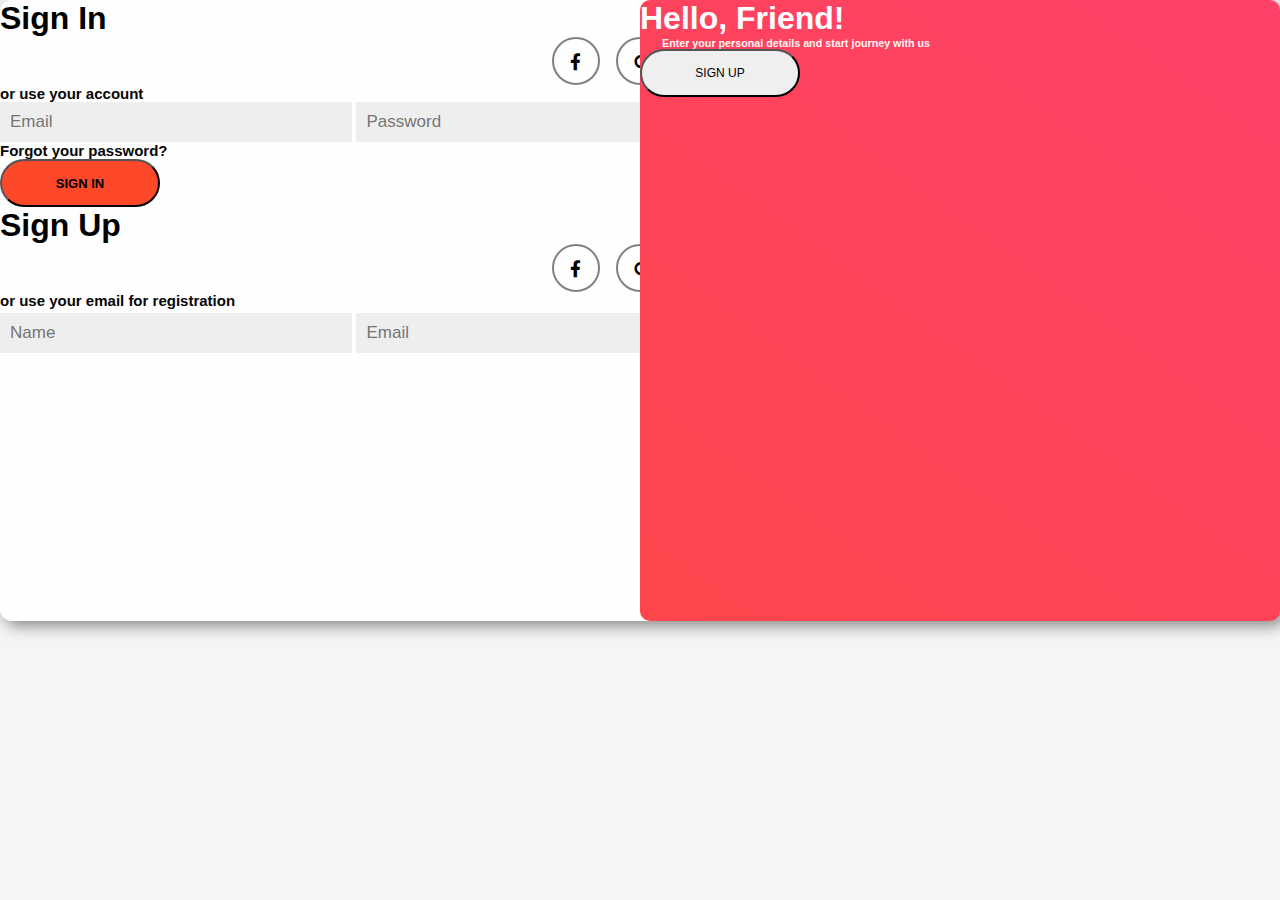
<file: index.html>
<!DOCTYPE html>
<html lang="en">
  <head>
    <meta charset="UTF-8" />
    <meta http-equiv="X-UA-Compatible" content="IE=edge" />
    <meta name="viewport" content="width=device-width, initial-scale=1.0" />
    <link
      href="https://cdn.jsdelivr.net/npm/bootstrap@5.3.0-alpha2/dist/css/bootstrap.min.css"
      rel="stylesheet"
      integrity="sha384-aFq/bzH65dt+w6FI2ooMVUpc+21e0SRygnTpmBvdBgSdnuTN7QbdgL+OapgHtvPp"
      crossorigin="anonymous"
    />
    <link rel="stylesheet" href="./css/all.min.css" />
    <link
      rel="preconnect"
      href="https://fonts.googleapis.com/css?family=Montserrat:400,800"
    />
    <link rel="stylesheet" href="style.css" />
    <title>login-register</title>
  </head>
  <body>
    <div class="container d-flex justify-content-center align-items-center">
      <div class="form d-flex justify-content-around align-items-center">
        <div
          class="cover d-flex justify-content-center align-items-center flex-column"
        >
          <h1>Hello, Friend!</h1>
          <h6>Enter your personal details and start journey with us</h6>
          <button type="button" class="btn btn-outline-light">SIGN UP</button>
        </div>
        <section>
          <form class="d-flex flex-column align-items-center">
            <h1>Sign In</h1>
            <div class="icons">
              <i class="fa-brands fa-facebook-f"></i>
              <i class="fa-brands fa-google-plus-g"></i>
              <i class="fa-brands fa-instagram"></i>
            </div>
            <h6>or use your account</h6>
            <input class="email" type="email" placeholder="Email" />
            <input class="password" type="password" placeholder="Password" />
            <h6>Forgot your password?</h6>
            <button type="button" class="signin-button btn btn-danger">
              SIGN IN
            </button>
          </form>
        </section>
        <section>
          <form class="d-flex flex-column align-items-center">
            <h1>Sign Up</h1>
            <div class="icons">
              <i class="fa-brands fa-facebook-f"></i>
              <i class="fa-brands fa-google-plus-g"></i>
              <i class="fa-brands fa-instagram"></i>
            </div>
            <h6>or use your email for registration</h6>
            <input class="userName" type="text" placeholder="Name" />
            <input class="EmailUser" type="email" placeholder="Email" />
            <input
              class="passwordUser"
              type="password"
              placeholder="Password"
            />
            <button type="button" class="signUp-button btn btn-danger">
              SIGN UP
            </button>
          </form>
        </section>
        <script src="index.js"></script>
      </div>
    </div>
  </body>
  <script
    src="https://cdn.jsdelivr.net/npm/bootstrap@5.3.0-alpha2/dist/js/bootstrap.bundle.min.js"
    integrity="sha384-qKXV1j0HvMUeCBQ+QVp7JcfGl760yU08IQ+GpUo5hlbpg51QRiuqHAJz8+BrxE/N"
    crossorigin="anonymous"
  ></script>
</html>
</file>
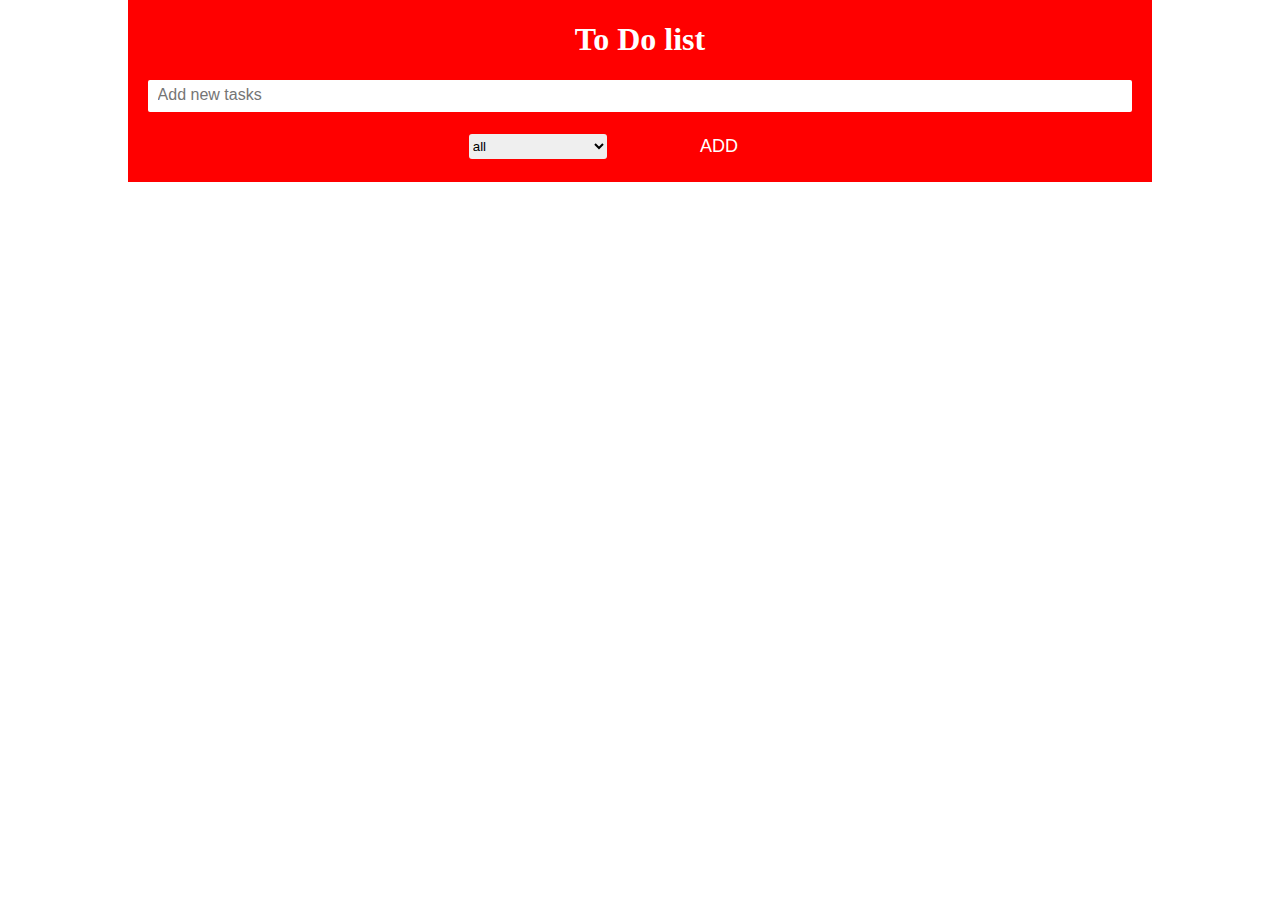
<file: todolist-project 4/index.html>
<!DOCTYPE html>
<html lang="en">
  <head>
    <meta charset="UTF-8" />
    <meta http-equiv="X-UA-Compatible" content="IE=edge" />
    <meta name="viewport" content="width=device-width, initial-scale=1.0" />
    <link rel="stylesheet" href="style.css" />
    <title>todo list project</title>
  </head>
  <body>
    <div class="main-container">
      <header class="todo-inputs">
        <h1>To Do list</h1>
        <input type="text" class="text-input" placeholder="Add new tasks" />
        <div class="add-search">
          <select name="todo" class="select">
            <option class="option" value="all">all</option>
            <option class="option" value="completed">completed</option>
            <option class="option" value="uncompleted">Uncompleted</option>
          </select>

          <input
            type="button"
            class="add-button"
            value="ADD"
            class="add-button"
          />
        </div>
      </header>
      <ul class="tasks-list"></ul>
    </div>
    <script src="./app.js"></script>
  </body>
</html>
</file>
<file: style.css>
* {
  margin: 0;
  padding: 0;
  box-sizing: border-box;
  font-family: "Montserrat", sans-serif;
}

/* --------root---------- */

:root {
  --body-clr: rgb(245, 245, 247);
  --form-clr: RGB(254, 254, 254);
  --input-clr: RGB(238, 238, 238);
  --button-clr: rgb(253, 73, 41);
  --lineargradiant-1: rgb(254, 65, 106);
  --lineargradiant-2: rgb(255, 69, 76);
  --primary-white: rgb(254, 254, 255);
  --h6-white-clr: rgb(255, 245, 245);
}

/* ---------body---------- */

body {
  background-color: var(--body-clr);
}

/* -------------container---------- */

.container {
  width: 100%;
  height: 100vh;
}

/* -----------form------------ */

.form {
  min-width: 65vw;
  min-height: 69vh;
  background-color: var(--form-clr);
  box-shadow: 5px 5px 15px #888888;
  border-radius: 12px;
  position: relative;
}

form {
  row-gap: 1.5rem;
  width: 100%;
  height: 100%;
}

form h1 {
  font-weight: bolder;
}

form .icons {
  width: 100%;
  display: flex;
  justify-content: center;
  column-gap: 1rem;
}

form .icons i {
  width: 3rem;
  height: 3rem;
  font-size: 17px;
  border: 2px solid gray;
  border-radius: 50%;
  padding: 0.9rem 0rem 0rem 1rem;
  transition: 0.2s ease-in-out;
  cursor: pointer;
}

form .icons i:hover {
  background-color: black;
  color: white;
}

form input {
  width: 22rem;
  font-size: 17px;
  border: none;
  outline: none;
  background-color: var(--input-clr);
  padding: 10px;
}

@media only screen and (max-width: 1188px) {
  form input {
    width: 14rem;
  }
}

form h6 {
  color: RGB(6, 6, 6);
  font-size: 15px;
}

form .btn {
  width: 10rem;
  height: 3rem;
  border-radius: 50rem;
  background-color: var(--button-clr);
  font-size: 13px;
  font-weight: 800;
}

/* ---------------cover-------------- */

.cover {
  position: absolute;
  row-gap: 1rem;
  right: 0;
  top: 0;
  width: 50%;
  height: 100%;
  background-color: red;
  z-index: 5;
  border-radius: 10px;
  background: linear-gradient(
    0.6turn,
    var(--lineargradiant-1),
    var(--lineargradiant-2)
  );
  transition: 0.4s ease-in-out;
}

.cover h1 {
  color: var(--primary-white);
}

.cover h6 {
  color: var(--h6-white-clr);
  width: 19.5rem;
  text-align: center;
}

.cover button {
  width: 10rem;
  height: 3rem;
  border-radius: 50rem;
  font-size: 12px;
}
</file>
<file: todolist-project 4/style.css>
:root {
  --maincolor: red;
  --textcolor: rgb(255, 255, 255);
  --primarycolor: black;
  --items-color: #e3e2e3;
  --items-hover: #7c7c7cde;
  --completed: #595959c4;
}
body {
  margin: 0;
  padding: 0;
  display: grid;
  grid-template-columns: 10% 1fr 10%;
  font-family: "Times New Roman", Times, serif;
}

.main-container {
  grid-column: 2;
  align-self: center;
  display: flex;
  flex-direction: column;
  align-items: center;
  height: initial;
}
@media screen and (max-width: 768px) {
  body {
    grid-template-columns: 1fr;
  }

  .main-container {
    grid-column: 1;
    max-width: 1000px !important;
  }
}

.todo-inputs {
  position: relative;
  background-color: var(--maincolor);
  width: 100%;
  display: flex;
  flex-direction: column;
  align-items: center;
  color: var(--textcolor);
  padding-bottom: 20px;
}

.text-input {
  width: 95%;
  height: 30px;
  outline: none;
  border: none;
  border-radius: 2px;
  padding-inline-start: 10px;
}

.text-input::placeholder {
  font-family: "Segoe UI", Tahoma, Geneva, Verdana, sans-serif;
  font-size: medium;
}

.add-button {
  margin-top: 20px;
  background-color: var(--maincolor);
  border: none;
  width: 20%;
  height: 30px;
  color: var(--textcolor);
  font-size: large;
  font-weight: 200;
}

.add-button:hover {
  border: solid var(--textcolor) 1px;
  border-radius: 2px;
}

.add-search {
  width: 90%;
  display: flex;
  align-items: center;
  justify-content: center;
  column-gap: 20px;
}

.select {
  outline: none;
  border: none;
  width: 15%;
  height: 25px;
  margin-top: 20px;
  border-radius: 3px;
}

/*ITEMS*/

.tasks-list {
  display: flex;
  flex-direction: column;
  margin: 0%;
  width: 100%;
  list-style: none;
  padding: 0;
  margin-top: 0;
}

.list-item {
  display: flex;
  align-items: center;
  justify-content: flex-start;
  flex-direction: row;
  height: 50px;
  background-color: var(--items-color);
  padding-left: 30px;
  font-weight: 200;
}
.list-item h4 {
  margin-left: 0%;
}
.list-item button {
  justify-self: flex-end !important;
}

.list-item:hover {
  background-color: var(--items-hover);
  color: var(--items-color);
  cursor: pointer;
  transition: 100ms ease-in-out;
}

.trash {
  margin-left: auto;
  width: 50px;
  height: 100%;
  border: none;
  background-color: #7c7c7c00;
  transition: 50ms ease-in-out;
}

.trash h1 {
  display: none;
}

.trash:hover {
  background-color: var(--maincolor);
}

.trash:hover .bi {
  color: var(--textcolor);
}

.completed {
  background-color: var(--completed);
  text-decoration: line-through;
}
.completed::before {
  content: url(./check.png);
  width: initial;
  height: initial;
  margin-right: 10px;
}
</file>
